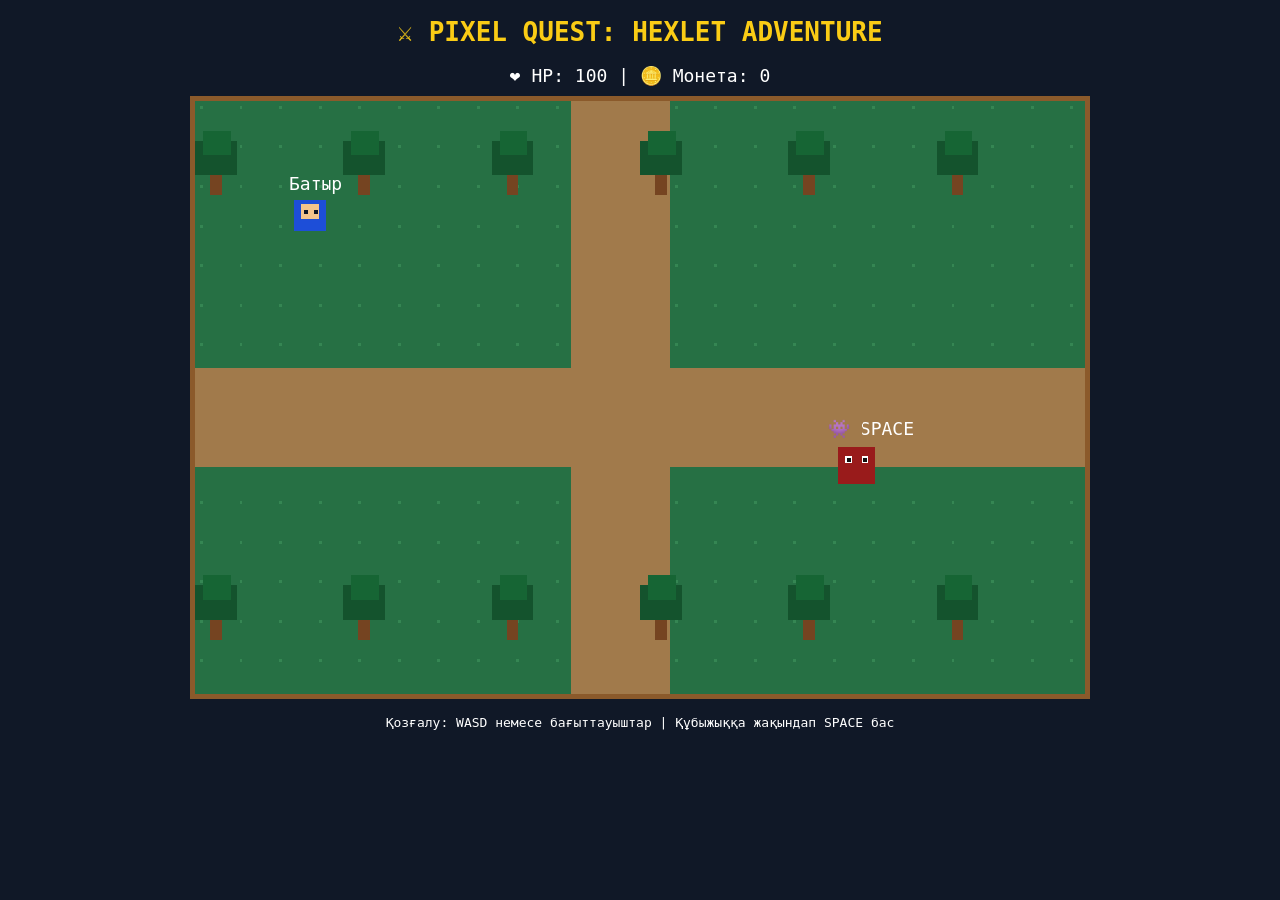
<file: docs/index.html>
<!DOCTYPE html>
<html lang="kk">
<head>
<meta charset="UTF-8">
<meta name="viewport" content="width=device-width, initial-scale=1">
<title>Pixel Quest - Hexlet Adventure</title>
<style>
* { box-sizing: border-box; }
body {
  margin: 0;
  background: #101827;
  color: white;
  font-family: monospace;
  text-align: center;
}
h1 { color: #facc15; }
canvas {
  width: min(900px, 96vw);
  height: auto;
  border: 5px solid #8b5a2b;
  image-rendering: pixelated;
}
#info { margin: 10px; font-size: 18px; }
#question {
  display: none;
  position: fixed;
  inset: 0;
  background: #000c;
  justify-content: center;
  align-items: center;
}
.panel {
  background: #243449;
  border: 4px solid #facc15;
  padding: 25px;
  width: min(500px, 92vw);
}
button {
  display: block;
  width: 100%;
  margin: 9px 0;
  padding: 13px;
  background: #2563eb;
  color: white;
  border: 0;
  font-size: 17px;
  cursor: pointer;
}
button:hover { background: #1d4ed8; }
#message { color: #facc15; }
</style>
</head>
<body>

<h1>⚔️ PIXEL QUEST: HEXLET ADVENTURE</h1>
<div id="info">❤️ HP: <span id="hp">100</span>
 | 🪙 Монета: <span id="coins">0</span></div>

<canvas id="game" width="900" height="600"></canvas>

<p>Қозғалу: WASD немесе бағыттауыштар | Құбыжыққа жақындап SPACE бас</p>

<div id="question">
  <div class="panel">
    <h2>📚 HEXLET СЫНАҚ</h2>
    <h3 id="questionText"></h3>
    <div id="answers"></div>
    <p id="message"></p>
  </div>
</div>

<script>
const canvas = document.getElementById("game");
const ctx = canvas.getContext("2d");

const player = { x: 100, y: 100, size: 32, speed: 4 };
let hp = 100;
let coins = 0;
let enemy = { x: 650, y: 350, alive: true };

const questions = [
  {
    q: "HTML не үшін қолданылады?",
    a: ["Сайт құрылымы", "Деректер базасы", "Операциялық жүйе", "Ойын қозғалтқышы"],
    c: 0
  },
  {
    q: "CSS не үшін қажет?",
    a: ["Сервер жасау", "Сайтты безендіру", "Файл сақтау", "Интернет қосу"],
    c: 1
  },
  {
    q: "HTML тақырыбы қандай тегпен жазылады?",
    a: ["<p>", "<img>", "<h1>", "<div>"],
    c: 2
  },
  {
    q: "Сілтеме жасау тегі?",
    a: ["<a>", "<h1>", "<body>", "<br>"],
    c: 0
  },
  {
    q: "CSS-та мәтін түсін өзгертетін қасиет?",
    a: ["font-size", "color", "width", "margin"],
    c: 1
  },
  {
    q: "JavaScript не үшін қолданылады?",
    a: ["Интерактивтілік", "Тек сурет", "Компьютер жинау", "Монитор қосу"],
    c: 0
  },
  {
    q: "HTML құжатының негізгі тегі?",
    a: ["<html>", "<css>", "<script>", "<title>"],
    c: 0
  },
  {
    q: "CSS-та фон түсі?",
    a: ["text-color", "background-color", "font", "border-size"],
    c: 1
  },
  {
    q: "JavaScript-та айнымалы жариялау?",
    a: ["var", "print", "style", "html"],
    c: 0
  },
  {
    q: "Сурет қосатын HTML тегі?",
    a: ["<picture-text>", "<img>", "<image-text>", "<photo>"],
    c: 1
  }
];

let current = 0;
let questionOpen = false;
let gameOver = false;
const keys = {};

document.addEventListener("keydown", e => {
  keys[e.key.toLowerCase()] = true;

  if (["ArrowUp","ArrowDown","ArrowLeft","ArrowRight"," "].includes(e.key))
    e.preventDefault();

  if (e.code === "Space" && !questionOpen && !gameOver) {
    const dx = player.x - enemy.x;
    const dy = player.y - enemy.y;
    if (enemy.alive && Math.hypot(dx, dy) < 90) {
      showQuestion();
    }
  }
});

document.addEventListener("keyup", e => {
  keys[e.key.toLowerCase()] = false;
});

function drawTree(x, y) {
  ctx.fillStyle = "#754421";
  ctx.fillRect(x + 15, y + 25, 12, 30);
  ctx.fillStyle = "#14532d";
  ctx.fillRect(x, y, 42, 35);
  ctx.fillStyle = "#166534";
  ctx.fillRect(x + 8, y - 10, 28, 25);
}

function draw() {
  ctx.fillStyle = "#267044";
  ctx.fillRect(0, 0, 900, 600);

  // Шөптер
  ctx.fillStyle = "#358653";
  for (let i = 0; i < 900; i += 40) {
    for (let j = 0; j < 600; j += 40) {
      ctx.fillRect(i + 5, j + 5, 3, 3);
    }
  }

  // Жол
  ctx.fillStyle = "#a17a4b";
  ctx.fillRect(0, 270, 900, 100);
  ctx.fillRect(380, 0, 100, 600);

  // Ағаштар
  for (let i = 0; i < 900; i += 150) {
    drawTree(i, 40);
    drawTree(i, 490);
  }

  // Кейіпкер
  ctx.fillStyle = "#1d4ed8";
  ctx.fillRect(player.x, player.y, 32, 32);
  ctx.fillStyle = "#f5c58b";
  ctx.fillRect(player.x + 7, player.y + 4, 18, 15);
  ctx.fillStyle = "#111827";
  ctx.fillRect(player.x + 10, player.y + 10, 4, 4);
  ctx.fillRect(player.x + 20, player.y + 10, 4, 4);

  // Құбыжық
  if (enemy.alive) {
    ctx.fillStyle = "#991b1b";
    ctx.fillRect(enemy.x, enemy.y, 38, 38);
    ctx.fillStyle = "#fff";
    ctx.fillRect(enemy.x + 7, enemy.y + 9, 7, 7);
    ctx.fillRect(enemy.x + 24, enemy.y + 9, 7, 7);
    ctx.fillStyle = "#111";
    ctx.fillRect(enemy.x + 9, enemy.y + 11, 4, 4);
    ctx.fillRect(enemy.x + 26, enemy.y + 11, 4, 4);
  }

  ctx.fillStyle = "white";
  ctx.font = "18px monospace";
  ctx.fillText("Батыр", player.x - 5, player.y - 10);
  if (enemy.alive) ctx.fillText("👾 SPACE", enemy.x - 10, enemy.y - 12);
}

function update() {
  if (!questionOpen && !gameOver) {
    if (keys["arrowup"] || keys["w"]) player.y -= player.speed;
    if (keys["arrowdown"] || keys["s"]) player.y += player.speed;
    if (keys["arrowleft"] || keys["a"]) player.x -= player.speed;
    if (keys["arrowright"] || keys["d"]) player.x += player.speed;
  }

  player.x = Math.max(0, Math.min(868, player.x));
  player.y = Math.max(0, Math.min(568, player.y));

  draw();
  requestAnimationFrame(update);
}

function showQuestion() {
  questionOpen = true;
  const q = questions[current];
  document.getElementById("question").style.display = "flex";
  document.getElementById("questionText").textContent = q.q;

  const box = document.getElementById("answers");
  box.innerHTML = "";
  document.getElementById("message").textContent = "";

  q.a.forEach((answer, i) => {
    const btn = document.createElement("button");
    btn.textContent = (i + 1) + ". " + answer;
    btn.onclick = () => checkAnswer(i);
    box.appendChild(btn);
  });
}

function checkAnswer(choice) {
  const q = questions[current];
  const message = document.getElementById("message");

  if (choice === q.c) {
    coins += 1;
    current += 1;
    enemy.alive = false;
    message.textContent = "Дұрыс! +1 монета 🎉";
  } else {
    hp -= 10;
    message.textContent = "Қате! -10 HP ❤️";
  }

  document.getElementById("hp").textContent = hp;
  document.getElementById("coins").textContent = coins;

  document.querySelectorAll("#answers button").forEach(b => b.disabled = true);

  setTimeout(() => {
    document.getElementById("question").style.display = "none";
    questionOpen = false;

    if (hp <= 0) {
      gameOver = true;
      alert("Ойын аяқталды! Қайта бастау үшін бетті жаңарт.");
    } else if (current >= questions.length) {
      gameOver = true;
      alert("ЖЕҢІС! Барлық Hexlet сұрақтарын орындадың! 🏆");
    } else if (!enemy.alive) {
      enemy = {
        x: 100 + Math.random() * 650,
        y: 100 + Math.random() * 400,
        alive: true
      };
    }
  }, 1100);
}

update();
</script>
</body>
</html>
</file>
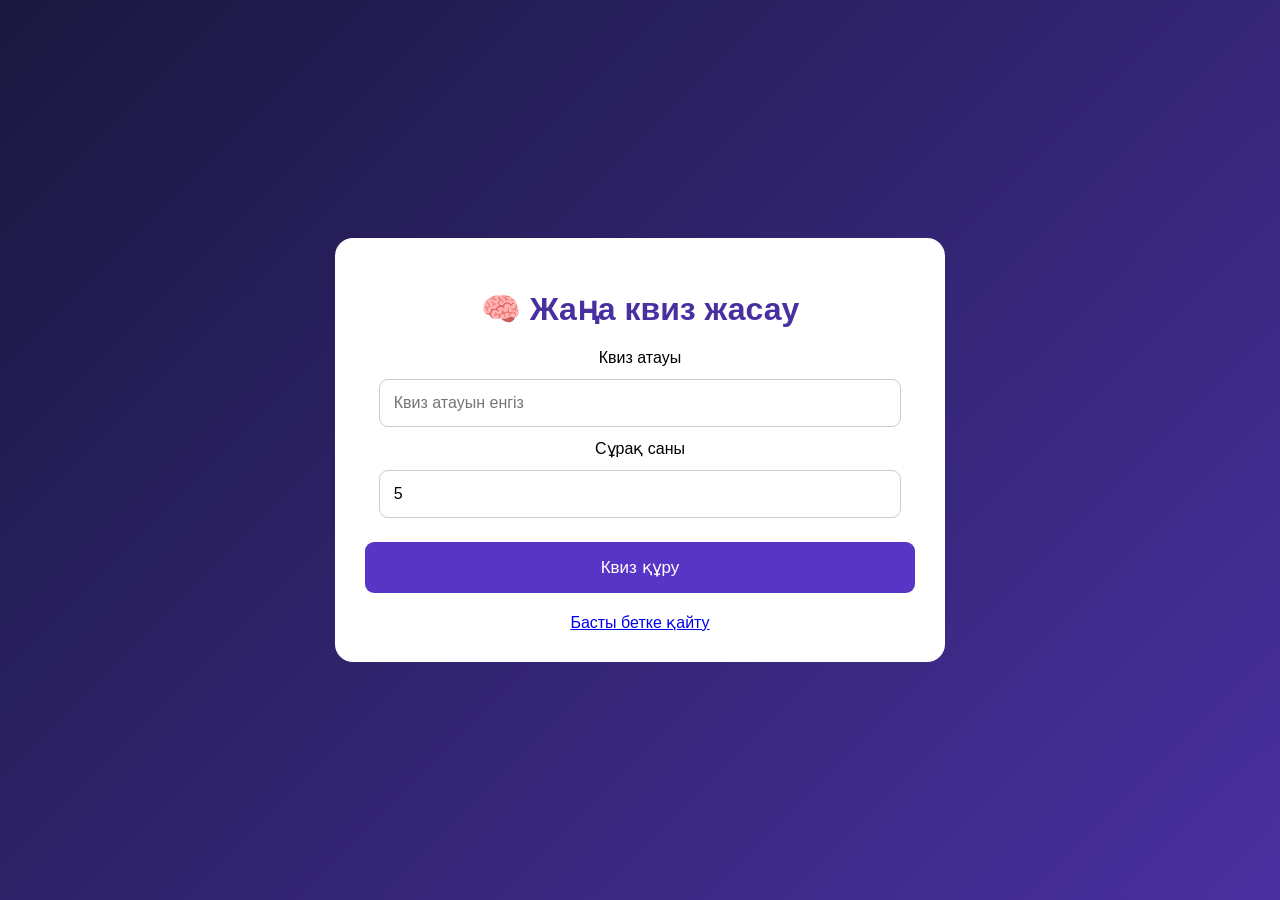
<file: docs/create.html>
<!DOCTYPE html>
<html lang="kk">
<head>
    <meta charset="UTF-8">
    <meta name="viewport" content="width=device-width, initial-scale=1.0">
    <title>QuizRoom - Квиз жасау</title>
    <style>
        body {
            margin: 0;
            font-family: Arial, sans-serif;
            background: linear-gradient(135deg, #19183f, #4930a0);
            min-height: 100vh;
            display: flex;
            justify-content: center;
            align-items: center;
        }

        .container {
            background: white;
            padding: 30px;
            border-radius: 18px;
            width: 90%;
            max-width: 550px;
            text-align: center;
        }

        h1 {
            color: #4930a0;
        }

        input {
            width: 95%;
            padding: 14px;
            margin: 12px 0;
            border: 1px solid #ccc;
            border-radius: 9px;
            font-size: 16px;
            box-sizing: border-box;
        }

        button {
            width: 100%;
            padding: 15px;
            margin-top: 12px;
            background: #5935c5;
            color: white;
            border: none;
            border-radius: 9px;
            font-size: 17px;
            cursor: pointer;
        }

        button:hover {
            background: #40229c;
        }

        #result {
            margin-top: 20px;
            overflow-wrap: anywhere;
        }
    </style>
</head>
<body>

    <div class="container">
        <h1>🧠 Жаңа квиз жасау</h1>

        <label>Квиз атауы</label>
        <input id="title" type="text" placeholder="Квиз атауын енгіз">

        <label>Сұрақ саны</label>
        <input id="count" type="number" value="5" min="1" max="20">

        <button onclick="createQuiz()">Квиз құру</button>

        <p id="result"></p>

        <a href="index.html">Басты бетке қайту</a>
    </div>

    <script>
        async function createQuiz() {
            const title = document.getElementById("title").value.trim();
            const count = Number(document.getElementById("count").value);
            const result = document.getElementById("result");

            if (!title || !Number.isInteger(count) || count < 1 || count > 20) {
                result.textContent = "Атауды және 1-20 аралығындағы сұрақ санын енгіз!";
                return;
            }

            result.textContent = "Квиз сақталуда...";

            try {
                const response = await fetch("/api/quizzes", {
                    method: "POST",
                    headers: {
                        "Content-Type": "application/json"
                    },
                    body: JSON.stringify({ title, count })
                });

                const data = await response.json();

                if (!response.ok) {
                    throw new Error(data.error || "Қате шықты");
                }

                result.textContent = "✅ " + data.message +
                    " Квиз ID: " + data.quiz.id;

            } catch (error) {
                result.textContent = "❌ Қате: " + error.message;
            }
        }
    </script>

</body>
</html>
</file>
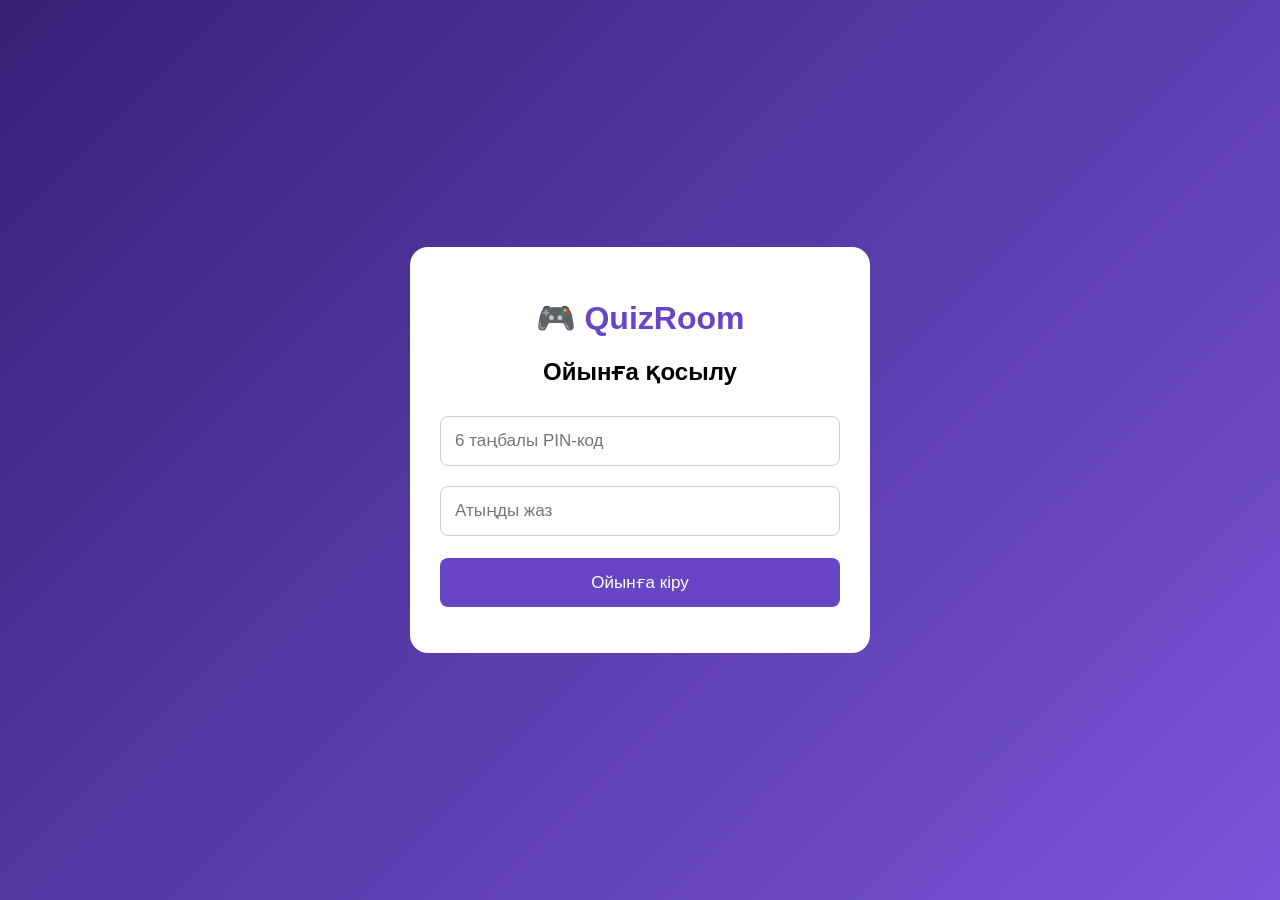
<file: docs/join.html>
<!DOCTYPE html>
<html lang="kk">
<head>
    <meta charset="UTF-8">
    <meta name="viewport" content="width=device-width, initial-scale=1.0">
    <title>QuizRoom — Ойынға қосылу</title>
    <style>
        body {
            font-family: Arial, sans-serif;
            background: linear-gradient(135deg, #382078, #7955d9);
            min-height: 100vh;
            display: flex;
            justify-content: center;
            align-items: center;
            margin: 0;
        }
        .box {
            background: white;
            padding: 30px;
            border-radius: 18px;
            width: 90%;
            max-width: 400px;
            text-align: center;
        }
        h1 { color: #6845c5; }
        input {
            width: 100%;
            padding: 14px;
            margin: 10px 0;
            box-sizing: border-box;
            border: 1px solid #ccc;
            border-radius: 8px;
            font-size: 17px;
        }
        button {
            width: 100%;
            padding: 14px;
            margin-top: 12px;
            border: none;
            border-radius: 8px;
            background: #6845c5;
            color: white;
            font-size: 17px;
            cursor: pointer;
        }
        #message { color: #c0392b; }
    </style>
</head>
<body>
    <div class="box">
        <h1>🎮 QuizRoom</h1>
        <h2>Ойынға қосылу</h2>

        <input id="pin" placeholder="6 таңбалы PIN-код" maxlength="6">
        <input id="name" placeholder="Атыңды жаз">

        <button onclick="joinGame()">Ойынға кіру</button>

        <p id="message"></p>
    </div>

    <script>
        // QR арқылы PIN автоматты толтырылуы үшін
        const params = new URLSearchParams(window.location.search);
        document.getElementById("pin").value = params.get("pin") || "";

        async function joinGame() {
            const pin = document.getElementById("pin").value.trim();
            const name = document.getElementById("name").value.trim();
            const message = document.getElementById("message");

            if (pin.length !== 6 || !/^\d{6}$/.test(pin)) {
                message.textContent = "6 таңбалы PIN-кодты енгіз!";
                return;
            }

            if (!name) {
                message.textContent = "Атыңды енгіз!";
                return;
            }

            try {
                const response = await fetch(`/api/rooms/${pin}/join`, {
                    method: "POST",
                    headers: {
                        "Content-Type": "application/json"
                    },
                    body: JSON.stringify({ name: name })
                });

                const result = await response.json();

                if (!response.ok) {
                    message.textContent = result.error || "Қате пайда болды";
                    return;
                }

                sessionStorage.setItem("playerId", result.player.id);
                sessionStorage.setItem("playerName", result.player.name);
                sessionStorage.setItem("gamePin", pin);

                window.location.href = "/play.html";

            } catch (error) {
                message.textContent = "Серверге қосылу мүмкін болмады";
            }
        }
    </script>
</body>
</html>
</file>
